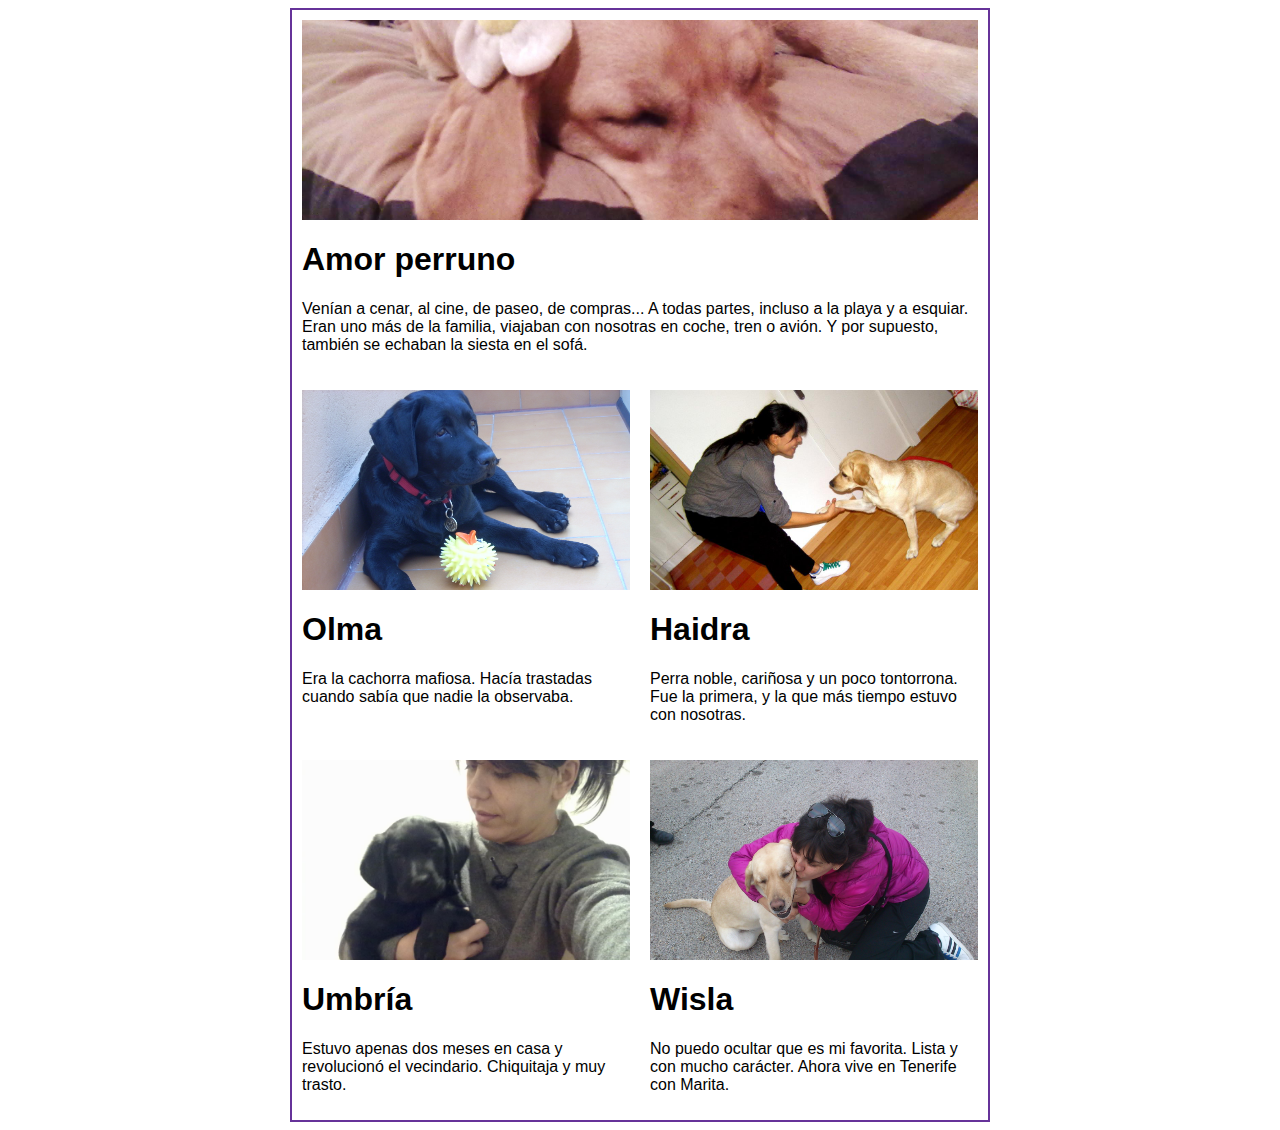
<file: index.html>
<!DOCTYPE html>
<html lang="es">

<head>
    <meta charset="UTF-8">
    <meta name="viewport" content="width=device-width, initial-scale=1.0">
    <link rel="stylesheet" href="./images/Wisla-flor.jpg">
    <link rel="stylesheet" href="./styles/main.css">
    <title>lesson-04-exercise-04</title>
</head>

<body>
    <main class="mainContainer">
        <article class="news news1">
            <div class="imgWrap">
                <img src="./images/Olma.JPG" alt="Olma" class="image image1">
            </div>
            <h1>Olma</h1>
            <p>Era la cachorra mafiosa. Hacía trastadas cuando sabía que nadie la observaba.
            </p>
        </article>
        <article class="news news2">
            <div class="imgWrap">
                <img src="./images/Haidra.jpg" alt="Haidra" class="image image2">
            </div>
            <h1>Haidra</h1>
            <p>Perra noble, cariñosa y un poco tontorrona. Fue la primera, y la que más tiempo estuvo con nosotras. </p>
        </article>
        <article class="news news3">
            <div class="imgWrap">
                <img src="./images/Umbría.jpg" alt="Umbría" class="image image3">
            </div>
            <h1>Umbría</h1>
            <p>Estuvo apenas dos meses en casa y revolucionó el vecindario. Chiquitaja y muy trasto.</p>
        </article>
        <article class="news news4">
            <div class="imgWrap">
                <img src="./images/Wisla.JPG" alt="Wisla" class="image image4">
            </div>
            <h1>Wisla</h1>
            <p>No puedo ocultar que es mi favorita. Lista y con mucho carácter. Ahora vive en Tenerife con Marita.</p>
        </article>
        <article class="news news5">
            <div class="imgWrap">
                <img src="./images/Wisla-flor.jpg" alt="Wisla flor" class="image image5">
            </div>
            <h1>Amor perruno</h1>
            <p>Venían a cenar, al cine, de paseo, de compras... A todas partes, incluso a la playa y a esquiar. Eran uno
                más de la familia, viajaban con nosotras en coche, tren o avión. Y por supuesto, también se echaban la
                siesta en el sofá.
            </p>
        </article>

    </main>
</body>

</html>
</file>
<file: styles/main.css>
* {
  box-sizing: border-box;
  font-family: Verdana, Geneva, Tahoma, sans-serif;
}

.mainContainer {
  width: 700px;
  margin: auto;
  display: flex;
  flex-flow: row wrap;
  border: solid rebeccapurple 2px;
}
.news {
  width: 50%;
  padding: 10px;
}

.image {
  width: 320px;
  height: 200px;
}
.news5 {
  order: -1;
  width: 200%;
}
.imgWrap {
  width: 100%;
  height: 200px;
  overflow: hidden;
  vertical-align: center;
}
.image5 {
  top: -150px;
}
.image {
  position: relative;
  width: 100%;
  height: auto;
}
</file>
